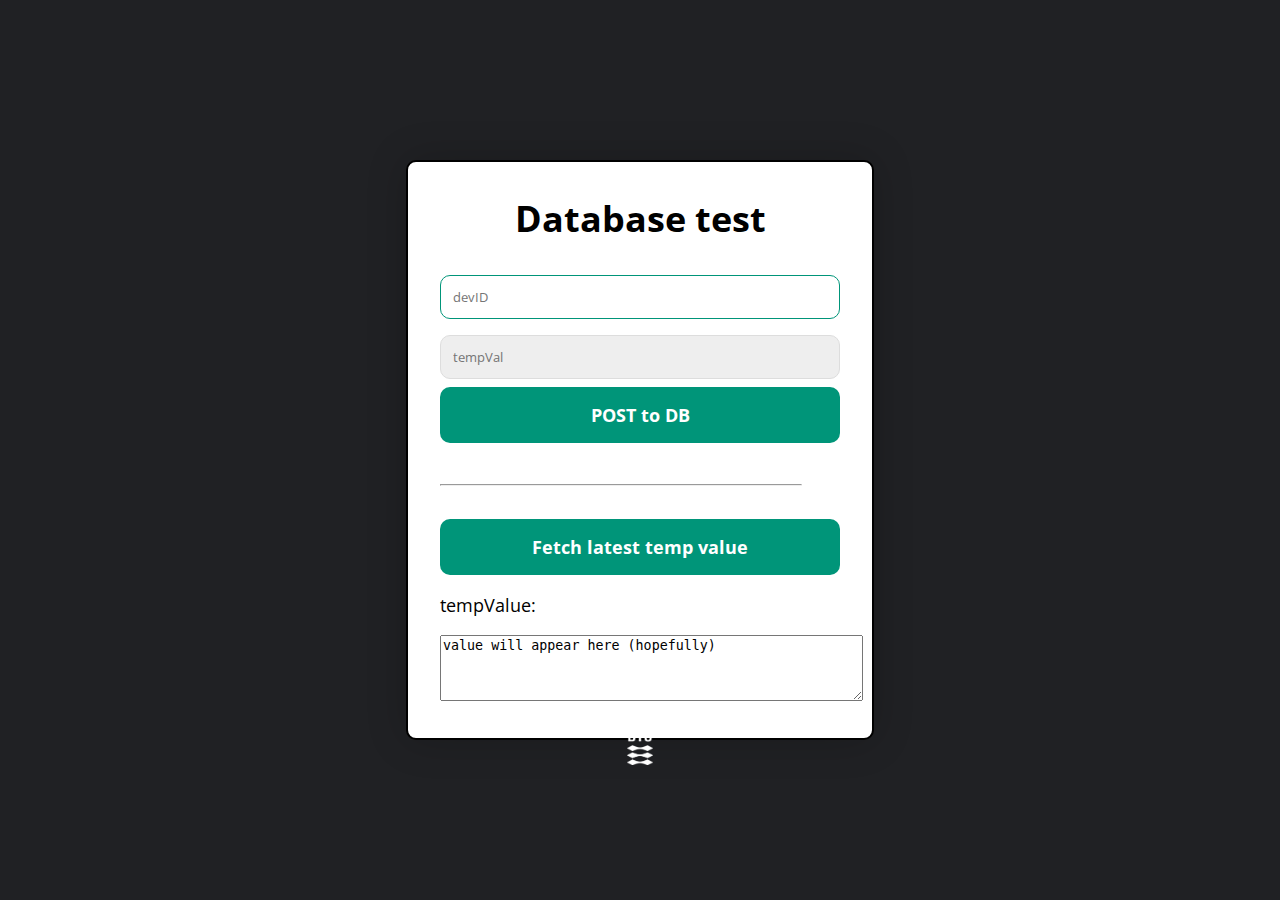
<file: src/main/webapp/index.html>
<!DOCTYPE html>
<html lang="en">
<head>
  <meta charset="UTF-8">
  <title>Login</title>
  <link rel="stylesheet" href="style_index.css">
  <link rel="preconnect" href="https://fonts.googleapis.com">
  <link rel="preconnect" href="https://fonts.gstatic.com" crossorigin>
  <link href="https://fonts.googleapis.com/css2?family=Open+Sans:wght@500;700&display=swap" rel="stylesheet">

  <script src="./clickSens.js"></script>
</head>
<body>

<div class="container">
  <form class="form" id="postform">
    <h1 class="form__title">Database test</h1>

    <div class="form__message form__message--error"></div>
    <div class="form__input-group">
      <input type="text" class="form__input" name ="devID" autofocus placeholder="devID">
      <div class="form__input-error-message"></div>

    </div>
    <div class="form__input-group">
      <input type="text" class="form__input" name ="tempValue" autofocus placeholder="tempVal">
      <div class="form__input-error-message"></div>

    </div>

  </form>
  <button class="form__button" type="Submit" onclick="postTemp()">POST to DB</button>
  <div class="form__input-error-message" id="error"></div>
  <div class="form__message--success" id="success"></div>
<br><hr style="width:90%;text-align:left;margin-left:0"><br>
  <button class="form__button" type="Submit" onclick="fetchTemp()">Fetch latest temp value</button>

  <p><label for="val">tempValue:</label></p>
  <textarea id="val" name="val" rows="4" cols="50">value will appear here (hopefully)</textarea>

</div>

<img class= "dtulogo" src="Blue_Pantone_Uncoaded.png" alt="">





</body>
</html>
</file>
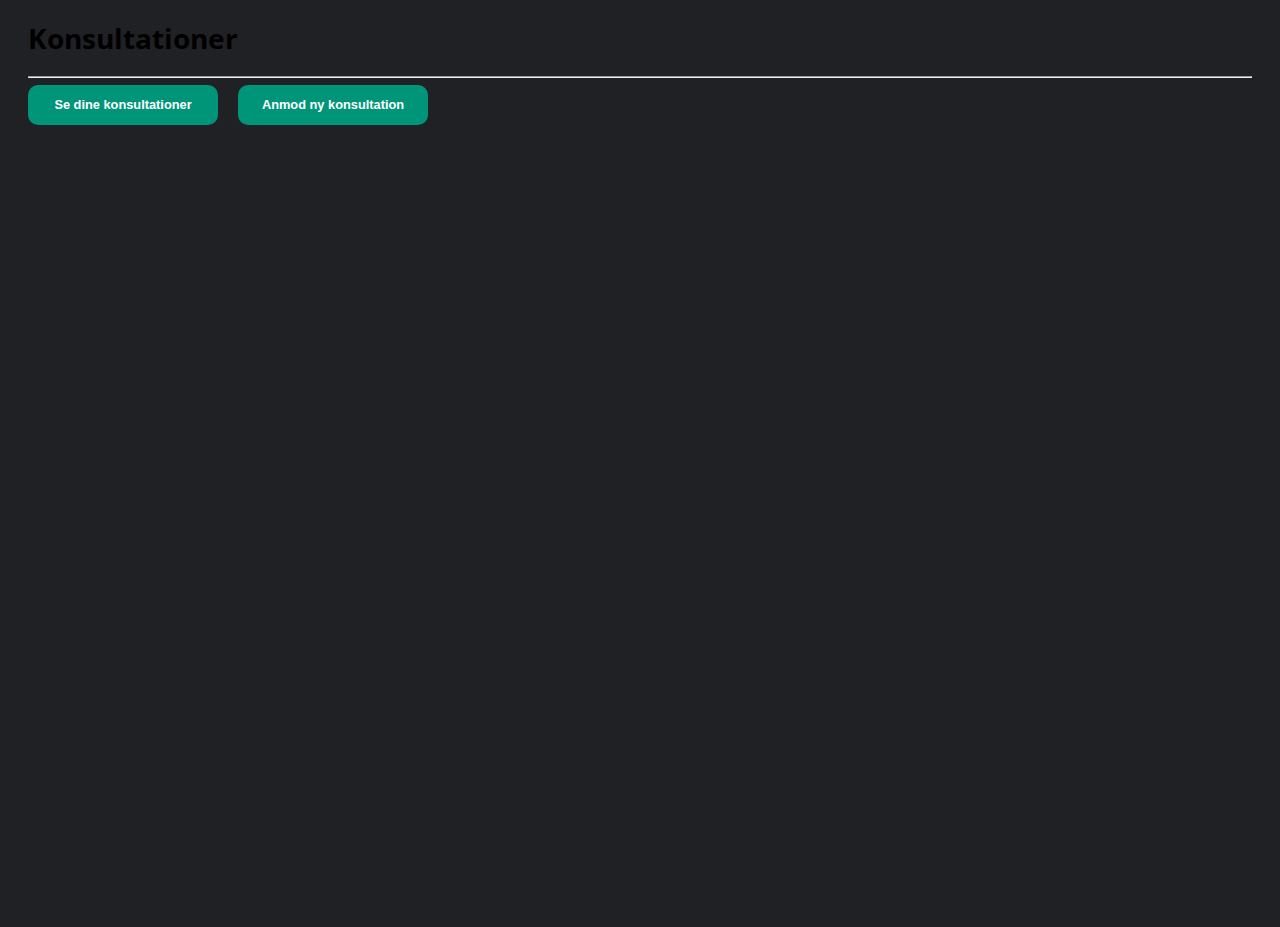
<file: src/main/webapp/aftaler_patient.html>
<!DOCTYPE html>
<html lang="en">
<head>
    <meta charset="UTF-8">
    <title>Aftaler</title>
    <link rel="stylesheet" href="style_home.css">
    <link rel="preconnect" href="https://fonts.googleapis.com">
    <link rel="preconnect" href="https://fonts.gstatic.com" crossorigin>
    <link href="https://fonts.googleapis.com/css2?family=Open+Sans:wght@500;700&display=swap" rel="stylesheet">
</head>
<body onload="">

<div class="content" id="aftaleMain">
    <div class="contentdiv">
    <div class="container" id="konsultationContainer">
        <h1>Konsultationer</h1>
        <hr>
        <div style="display: flex; align-items: center; column-gap: 20px; max-width: 400px; width:100%; justify-content: space-between;">
        <button class="button" type="Submit" onclick="fetchAftalerPatient('previousAftalerPatient')" id="hentAftalerPatientButton">Se dine
            konsultationer
        </button>
        <button class="button" type="Submit"
                onclick="changeVisibility('opretAftale', 'konsultationContainer')" id="createAftaleButton">Anmod ny
            konsultation
        </button>
            </div>
        <div class="error-message" id="errorfelt4"></div>
    </div>


    <div class="hidden" id="previousAftalerPatient">

        <h1>Konsultationer</h1>
        <hr>
        <div class="aftaleListContainer" id="aftaleListContainer">
            <h3>Fremtidige aftaler</h3>
            <div id="comingAftalerPatientTable"></div>

            <h3>Tidligere aftaler</h3>
            <div id="previousAftalerPatientTable"></div>
            </div>
        <button class="button" type="Submit" onclick="changeVisibility('konsultationContainer', 'previousAftalerPatient')" id="goBack">Gå tilbage</button>
    </div>


    <div class="hidden" id="showPatientAftaleDiv">
        <h1>Tidligere konsultationer</h1>
        <hr>
        <div style="display: flex;, column-gap: 50px; max-width: 300px; width:100%; justify-content: space-between;">
        <label>Dato: <div id="datefelt" class="fields"></div></label><br>
        <label>Varighed (minutter): <div id="durationfelt" class="fields"></div></label>
        </div><br>
        <label>Behandler:  <div id="workerusernamefelt" class="fields"></div></label><br>

        <label>Kommentar:  <textarea id="commentfelt" class="comment" readonly></textarea></label><br>
        <button class="button" type="Submit" onclick="changeVisibility('previousAftalerPatient', 'showPatientAftaleDiv')">
            Gå tilbage
        </button>
    </div>



    <div class="hidden" id="opretAftale">

        <div class="container">
            <form class="form" id="aftaleForm">
                <h1>Anmod om ny konsultation</h1>
                <hr>
                <div id="containerReq">
                <br>
                <div id="wrapper">
                    <div id="secondColumn">
                <label>
                    Vælg dato:<br>
                </label>

                <input type="date" name="datetime" required>
                    </div>
                <div id="firstColumn">
                <label>Vælg tidspunkt:</label><br>
                <select name="timeOfDay" id="timeOfDay">
                    <option value="formiddag">Formiddag</option>
                    <option value="eftermiddag">Eftermiddag</option>

                </select>
                </div>

                </div>

                <br>
                <label>Behandler:<br></label>
                <select name="workerusername" id="personnel">
                    <option value="hema1526">Læge: Henning Madsen</option>
                    <option value="chha4859">Sygeplejerske: Christina Hansen</option>
                    <option value="testdoctor">testdoctor: Test Doctor</option>

                </select><br><br>

                <label>Årsag til konsultation:</label>
                <textarea type="text" class="subject" name="note" autofocus
                          placeholder="Venligst skriv årsagen til konsultationen her."></textarea>
                <br>
                </div>
            </form>


            <button class="button" type="Submit" onclick="requestAftale()" style="margin: 13px;">Anmod konsultation</button>
            <button class="button" type="Submit" onclick="changeVisibility('konsultationContainer', 'opretAftale')" >
                Gå tilbage
            </button>

            </p>

        </div>

    </div>

</div>

</div>


</body>
<style src="appointment.css"></style>
<style src="style_home.css"></style>
</html>
</file>
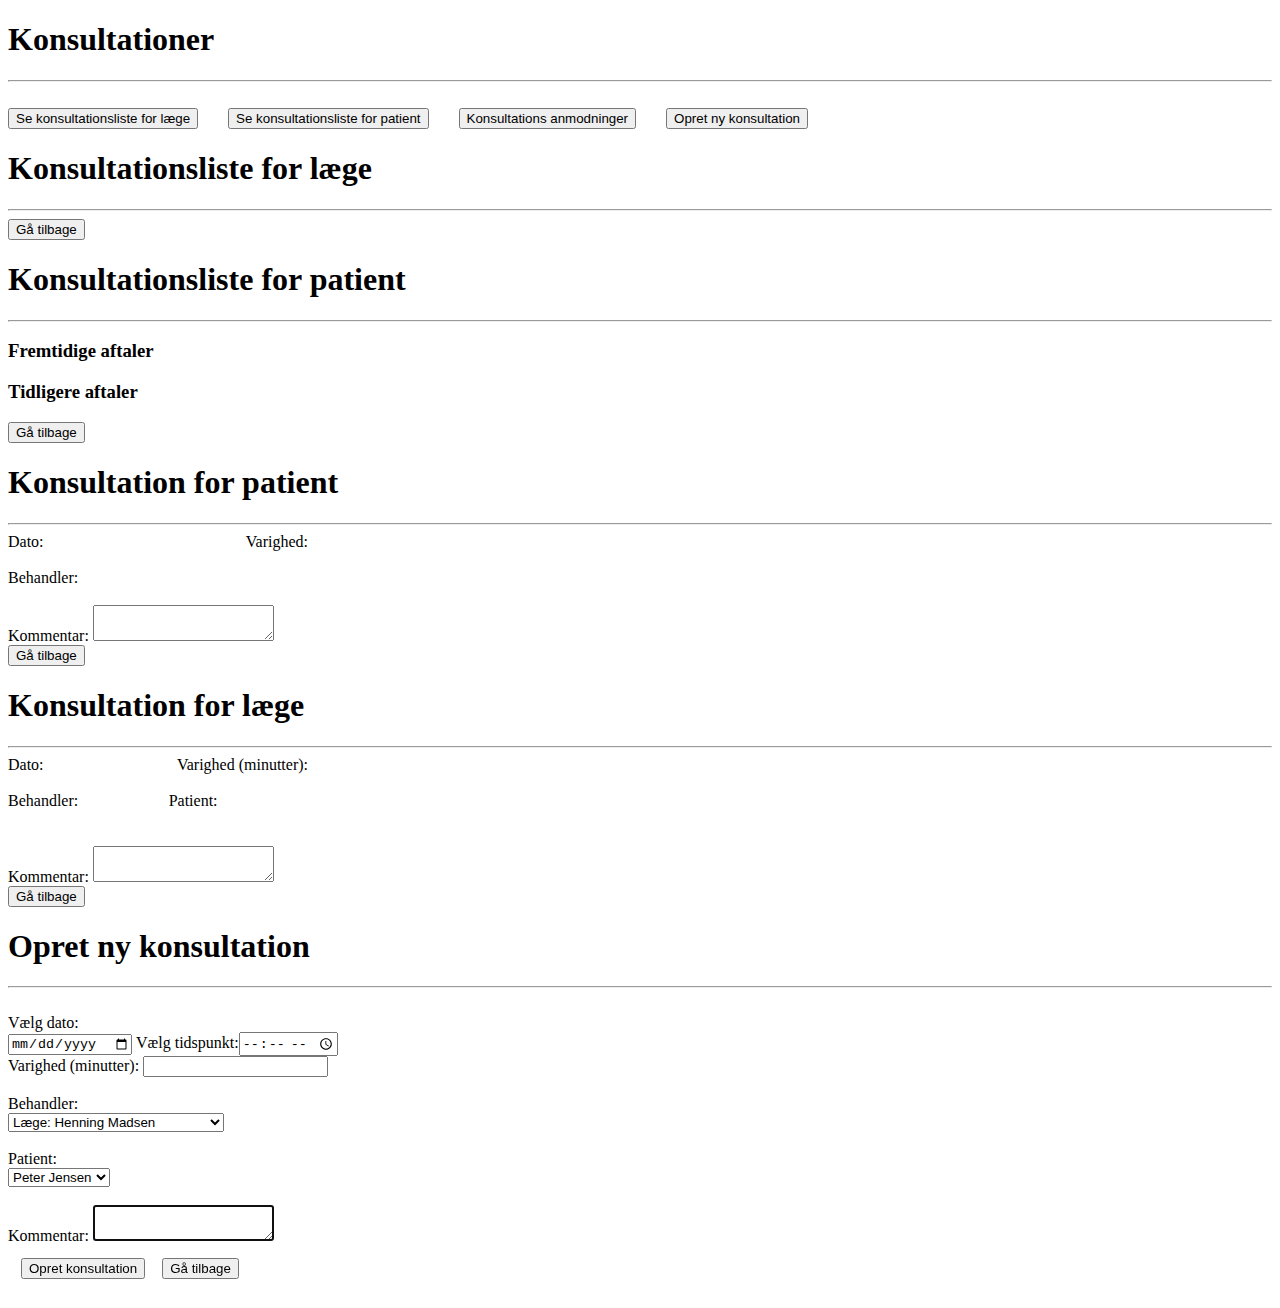
<file: src/main/webapp/aftaler_worker.html>
<!DOCTYPE html>
<html lang="en">
<head>
    <meta charset="UTF-8">
    <title>Title</title>
</head>
<body>
<div class="" id="aftaleMain">

  <div class ="container" id="konsultationContainer">
    <h1>Konsultationer</h1>
    <hr>
    <br>
    <div style="display: flex; align-items: center; column-gap: 20px; max-width: 800px; width:100%; justify-content: space-between;">
    <button class="button" type="Submit" onclick="fetchAftalerWorker()" id="hentAftalerWorkerButton">Se
      konsultationsliste for læge
    </button>
    <button class="button" type="Submit" onclick="fetchAftalerPatient()" id="hentAftalerPatientButton">Se
      konsultationsliste for patient
    </button>
      <button class="button" type="Submit" onclick="loadHTML('sitecontent','request.html'); fetchRequests();">Konsultations anmodninger
      </button>
      <button class="button" type="Submit" onclick="changeVisibility('createAftaleContainer', 'konsultationContainer');">Opret ny konsultation
      </button>

      </div>

  </div>


  <div class="hidden" id="previousAftalerWorker">
    <h1>Konsultationsliste for læge</h1>
    <hr>
    <div class="aftaleListContainer" id="aftaleListContainer1">
      <div id="aftaleWorkerTable"></div>
    </div>
    <button class="button" type="Submit" onclick="changeVisibility('konsultationContainer', 'previousAftalerWorker');
      document.getElementById('aftaleWorkerTable').innerHTML ='';">Gå tilbage</button>
  </div>

  <div class="hidden" id="previousAftalerPatient">
    <h1>Konsultationsliste for patient</h1>
    <hr>
    <div class="aftaleListContainer" id="aftaleListContainer2">
      <h3>Fremtidige aftaler</h3>
      <div id="comingAftalerPatientTable"></div>

      <h3>Tidligere aftaler</h3>
      <div id="previousAftalerPatientTable"></div>

    </div>
    <button class="button" type="Submit" onclick="changeVisibility('konsultationContainer', 'previousAftalerPatient');
      document.getElementById('aftalePatientTable').innerHTML ='';">Gå tilbage</button>
  </div>

  <div class="hidden" id="showPatientAftaleDiv">
    <h1>Konsultation for patient</h1>
    <hr>
    <div style="display: flex;, column-gap: 50px; max-width: 300px; width:100%; justify-content: space-between;">
      <label>Dato: <div id="datefelt" class="fields"></div></label><br>
      <label>Varighed: <div id="durationfelt" class="fields"></div></label>
    </div><br>
    <label>Behandler:  <div id="workerusernamefelt" class="fields"></div></label><br>
    <label>Kommentar:  <textarea id="commentfelt" class="comment" readonly></textarea></label><br>
    <button class="button" type="Submit" onclick="changeVisibility('previousAftalerPatient', 'showPatientAftaleDiv')">
      Gå tilbage
    </button>
  </div>

  <div class="hidden" id="showWorkerAftaleDiv">
    <h1>Konsultation for læge</h1>
    <hr>
    <div style="display: flex;, column-gap: 50px; max-width: 300px; width:100%; justify-content: space-between;">
      <label>Dato: <div id="datefelt2" class="fields"></div></label><br>
      <label>Varighed (minutter): <div id="durationfelt2" class="fields"></div></label>
    </div><br>
    <div style="display: flex;, column-gap: 50px; max-width: 300px; width:100%; justify-content: space-between;">
      <label>Behandler:  <div id="workerusernamefelt2" class="fields"></div></label>
      <label>Patient: <div id="patientfelt2" class="fields"></div></label><br></label>
    </div><br>

  <br>
    <label>Kommentar:  <textarea id="commentfelt2" class="comment" readonly></textarea></label><br>
    <button class="button" type="Submit" onclick="changeVisibility('previousAftalerWorker', 'showWorkerAftaleDiv')">
      Gå tilbage
    </button>
  </div>

  <div class="hidden" id="createAftaleContainer">

    <div class="container">
      <form class="form" id="createAftaleForm">
        <h1>Opret ny konsultation</h1>
        <hr>
        <div id="containerCreateAftale">
          <br>
          <div id="wrapper">
            <div id="secondColumn">
              <label>
                Vælg dato:<br>
              </label>

              <input type="date" name="datetime" required>

              <label>Vælg tidspunkt:<input type="time" name="time" required></label>
            </div>
            <div id="firstColumn">
              <label>Varighed (minutter): <input name="duration"></label>
            </div>

          </div>

          <br>
          <label>Behandler:<br></label>
          <select name="workerusername" id="personnel">
            <option value="hema1526">Læge: Henning Madsen</option>
            <option value="chha4859">Sygeplejerske: Christina Hansen</option>
            <option value="testdoctor">testdoctor: Test Doctor</option>

          </select><br><br>
          <label>Patient:<br></label>
          <select name="cpr" >
            <option value="010101-0101">Peter Jensen</option>
            <option value="123456-7899">Nicolas Cage</option>


          </select>
<br><br>
          <label>Kommentar:</label>
          <textarea type="text" class="subject" name="note" autofocus
                    placeholder=""></textarea>
          <br>
        </div>
      </form>


      <button class="button" type="Submit" onclick="createAftale()" style="margin: 13px;">Opret konsultation</button>
      <button class="button" type="Submit" onclick="changeVisibility('konsultationContainer', 'createAftaleContainer')" >
        Gå tilbage
      </button>

      </p>
      <div class="success-message" id="successcode2"></div>
    </div>

  </div>


</div>
</body>
</html>
</file>
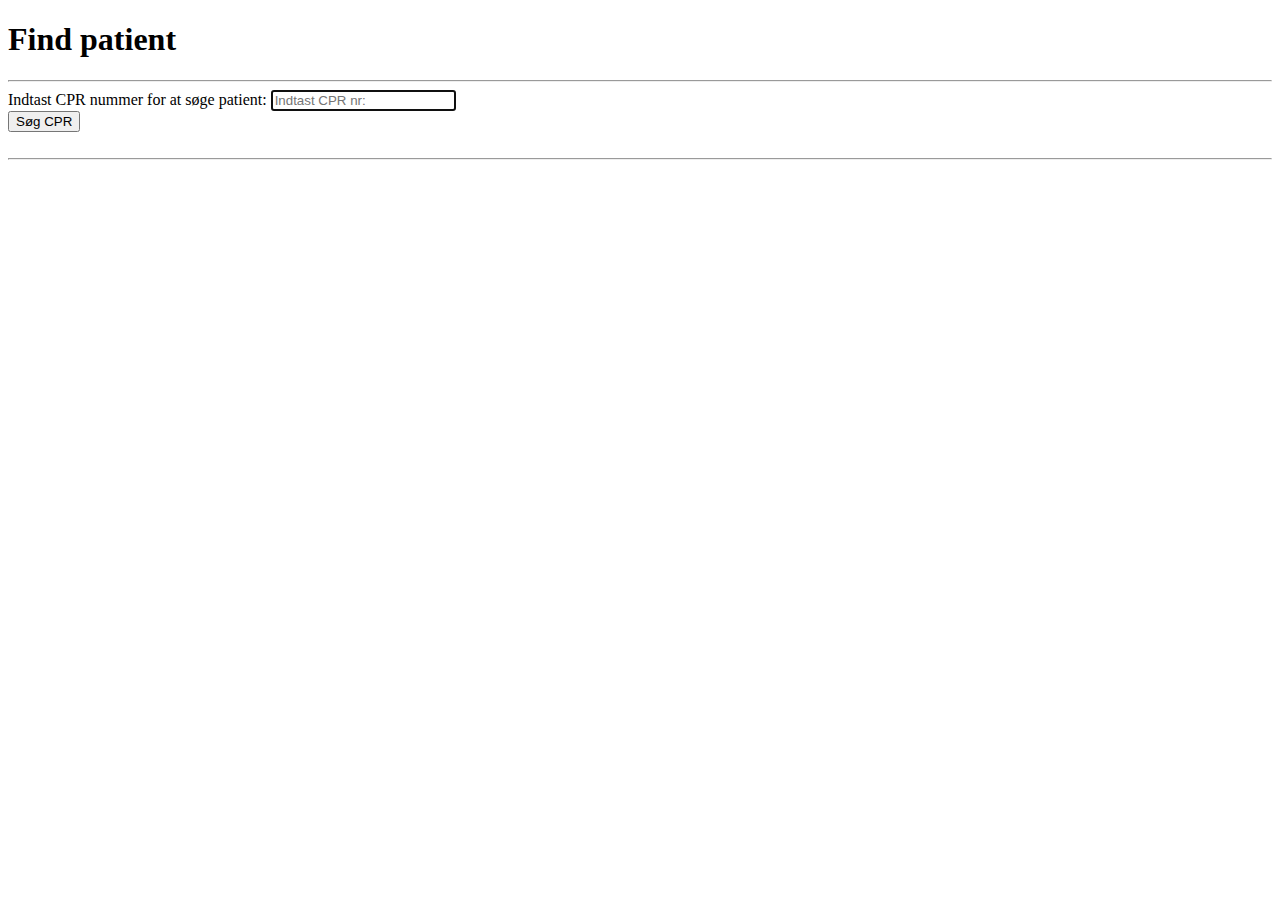
<file: src/main/webapp/findpatient.html>
<!DOCTYPE html>
<html lang="en">
<head>
    <meta charset="UTF-8">
    <title>Title</title>
</head>
<body>
<h1>Find patient  </h1>
<hr>

<div></div>
<form class="form" id="cprform">
    Indtast CPR nummer for at søge patient:
  <input type="text" class="input" name ="cpr"  width="200px" autofocus placeholder="Indtast CPR nr:"></form>
<button class="button" type="Submit" onclick="fetchCPR()" id="cprbutton">Søg CPR</button><br><br>
<hr>
<div class="error-message" id="errorcode"></div>
<div class="foundCPR">
<div class="" id="navnfelt"></div>
<div class="" id="cprfelt"></div>
<div id="chooseButton"></div>
<div class="success-message" id="successcode"></div>
</div>

</body>
</html>
</file>
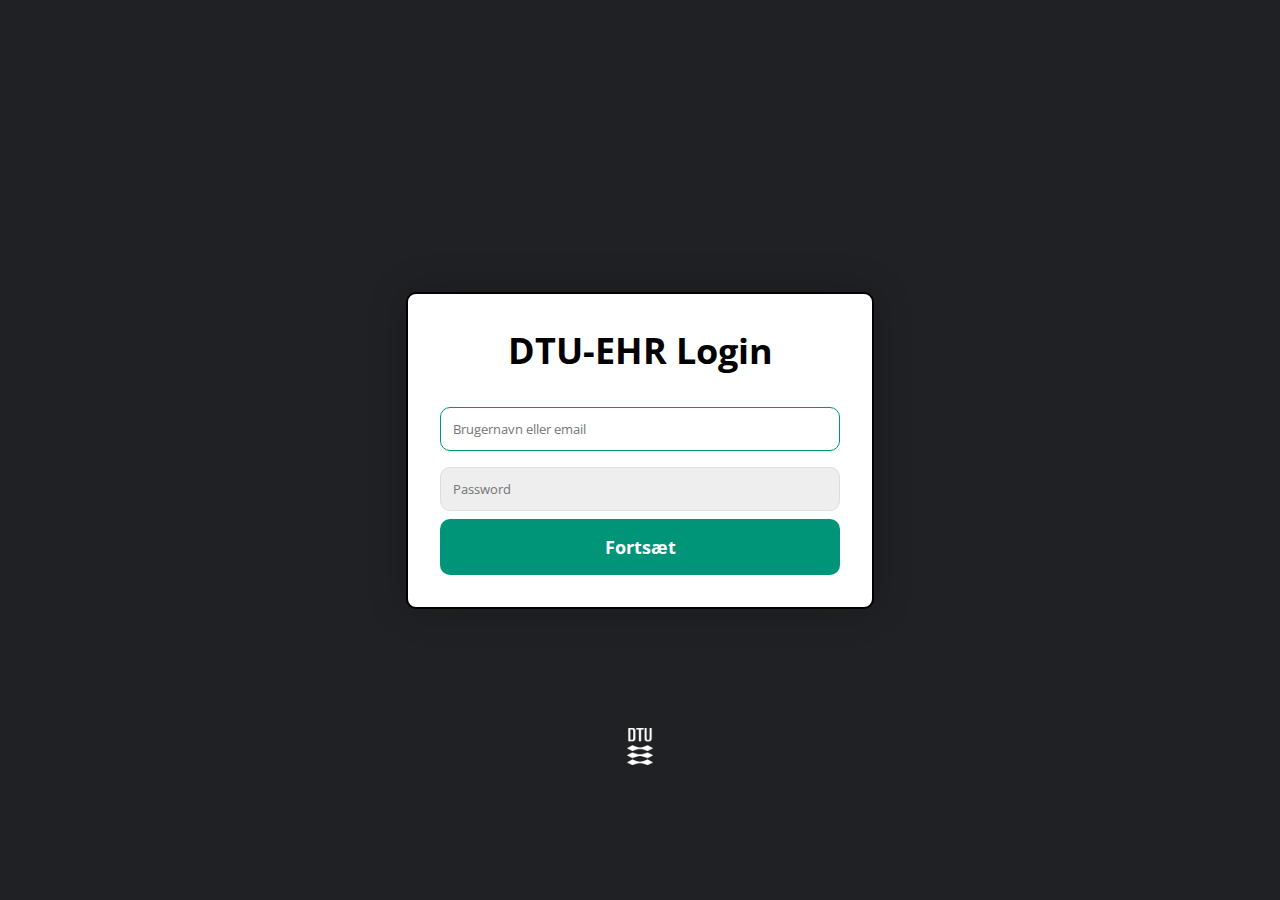
<file: src/main/webapp/index3.html>
<!DOCTYPE html>
<html lang="en">
<head>
    <meta charset="UTF-8">
    <title>Login</title>
    <link rel="stylesheet" href="style_index.css">
    <link rel="preconnect" href="https://fonts.googleapis.com">
    <link rel="preconnect" href="https://fonts.gstatic.com" crossorigin>
    <link href="https://fonts.googleapis.com/css2?family=Open+Sans:wght@500;700&display=swap" rel="stylesheet">

    <script src="./clickLogin.js"></script>
</head>
<body>

    <div class="container">
        <form class="form" id="login">
            <h1 class="form__title">DTU-EHR Login</h1>

            <div class="form__message form__message--error"></div>
            <div class="form__input-group">
                <input type="text" class="form__input" name ="username" autofocus placeholder="Brugernavn eller email">
                <div class="form__input-error-message"></div>

            </div>
            <div class="form__input-group">
                <input type="password" class="form__input" name ="password" autofocus placeholder="Password">
                <div class="form__input-error-message" id="error"></div>

            </div>
        </form>
        <button class="form__button" type="Submit" onclick="clickLogin()">Fortsæt</button>

    </div>

    <img class= "dtulogo" src="Blue_Pantone_Uncoaded.png" alt="">




</body>
</html>
</file>
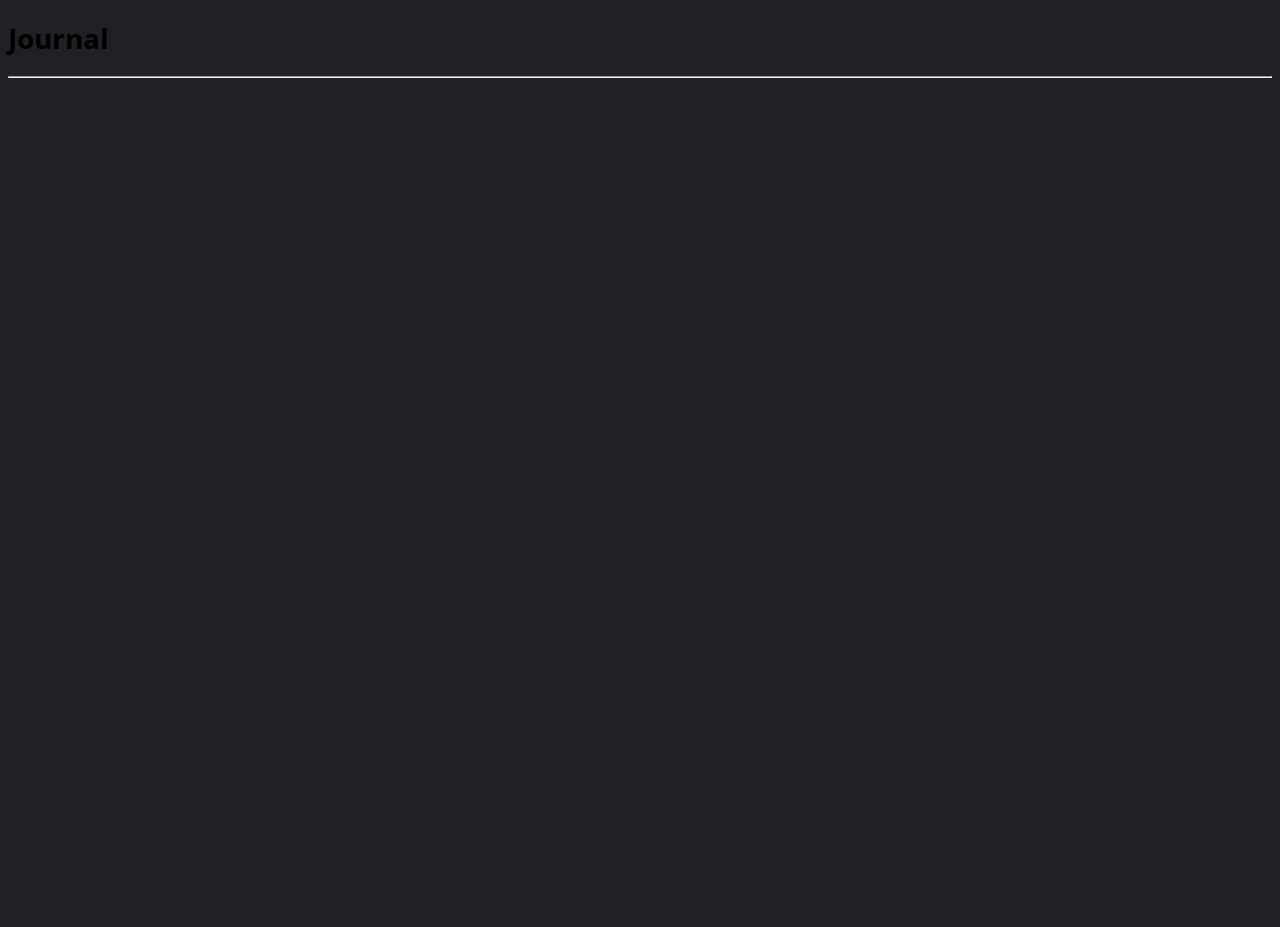
<file: src/main/webapp/journal.html>
<!DOCTYPE html>
<html lang="en">
<head>
    <meta charset="UTF-8">
    <title>DTU-EHR System</title>
    <link rel="stylesheet" href="style_home.css">
    <link rel="preconnect" href="https://fonts.googleapis.com">
    <link rel="preconnect" href="https://fonts.gstatic.com" crossorigin>
    <link href="https://fonts.googleapis.com/css2?family=Open+Sans:wght@500;700&display=swap" rel="stylesheet">


</head>
<body>

<h1>Journal</h1>
<hr>



</body>
</html>
</file>
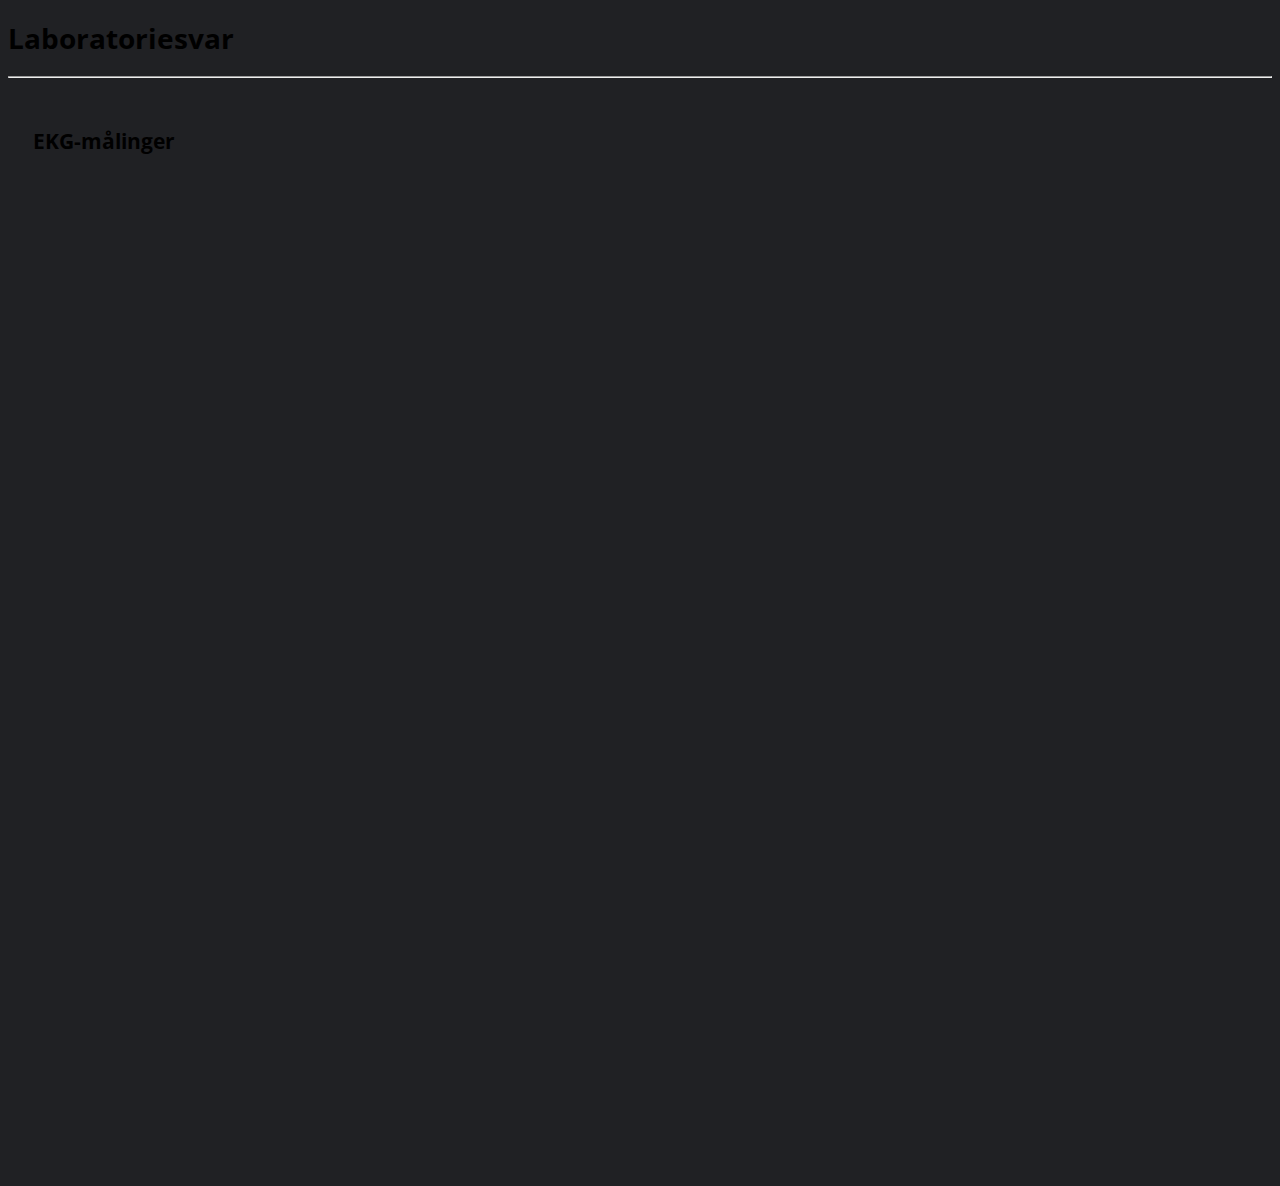
<file: src/main/webapp/lab.html>
<!DOCTYPE html>
<html lang="en">
<head>
    <meta charset="UTF-8">

  <link rel="stylesheet" href="style_home.css">
  <link rel="preconnect" href="https://fonts.googleapis.com">
  <link rel="preconnect" href="https://fonts.gstatic.com" crossorigin>
  <link href="https://fonts.googleapis.com/css2?family=Open+Sans:wght@500;700&display=swap" rel="stylesheet">




  <title>Title</title>
</head>
<body>
<h1>Laboratoriesvar</h1>
<hr>

<div id="ekgListContainer" class="aftaleListContainer">
  <h2>EKG-målinger</h2>
  <div id="ekgListTable">

  </div>

</div>

<div id="ekgMonitorContainer" class="aftaleListContainer">
  <div>
    <canvas id="ekg_canvas"></canvas>
  </div>
</div>



</body>

</html>
</file>
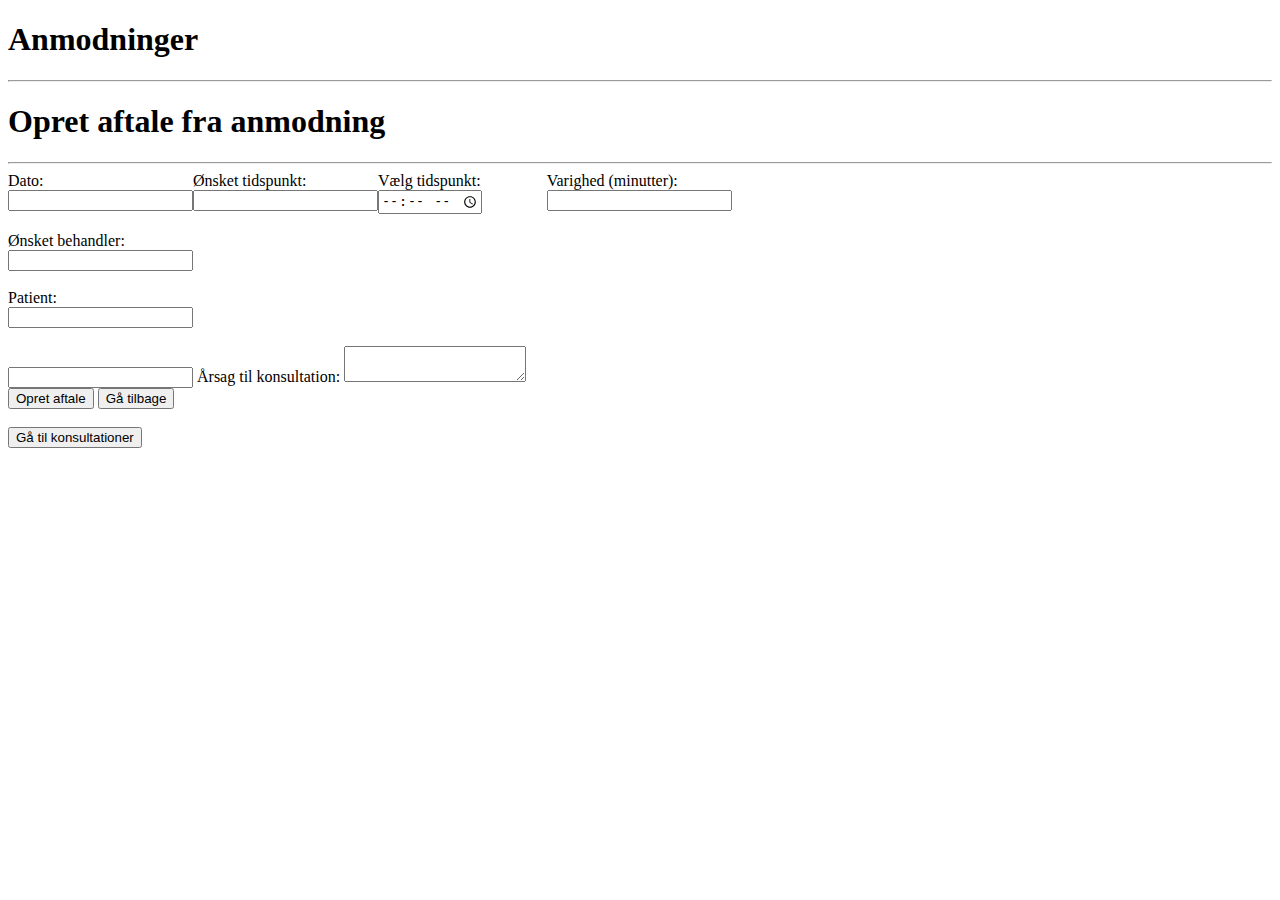
<file: src/main/webapp/request.html>
<!DOCTYPE html>
<html lang="en">
<head>
    <meta charset="UTF-8">
    <title>Title</title>
</head>
<body onload="">
<div class ="container" id="requestContainer">
    <div id="requestListContainer">
  <h1>Anmodninger</h1>
  <hr>
    <div id="errorfield"></div>
        <div id="requestTable"></div>
    </div>

    <div id="requestSingleContainer" class="hidden">
        <h1>Opret aftale fra anmodning</h1>
        <hr>
        <form class="form" id="aftaleReqForm">
        <div style="display: flex;, column-gap: 50px; max-width: 800px; width:100%; justify-content: space-between;">
            <label>Dato: <div class="fields">
                <input  id="datefeltreq" name="datetime" readonly>

            </div></label><br>
            <label>Ønsket tidspunkt: <div class="fields">
                <input  id="timeofdayfeltreq" readonly>

            </div></label>
            <label>Vælg tidspunkt:<input type="time" name="time" required></label>
            <label>Varighed (minutter): <input name="duration"></label>
        </div><br>
        <label>Ønsket behandler:  <div  class="fields" >
            <input  id="workerusernamefeltreq" name="workerusername"readonly>

        </div></label><br>
        <label>Patient:  <div  class="fields" >
            <input  id="patientfeltreq" name="cpr" readonly>

        </div></label><br>
        <input id="aftaleidfelt" name="aftaleid" class="hidden">
        <label>Årsag til konsultation:  <textarea id="commentfeltreq" class="comment" name="note" readonly></textarea></label><br>
        </form>
        <button class="button" type="Submit" onclick="createAftaleFromReq()" >Opret aftale</button>
        <button class="button" type="Submit" onclick="changeVisibility('requestListContainer', 'requestSingleContainer')" >Gå tilbage</button>
        <div class="success-message" id="succescode_req"></div>
    </div><br>
    <button class="button" type="Submit" onclick='loadAftaler()'>Gå til konsultationer</button>


</div>
</body>

</html>
</file>
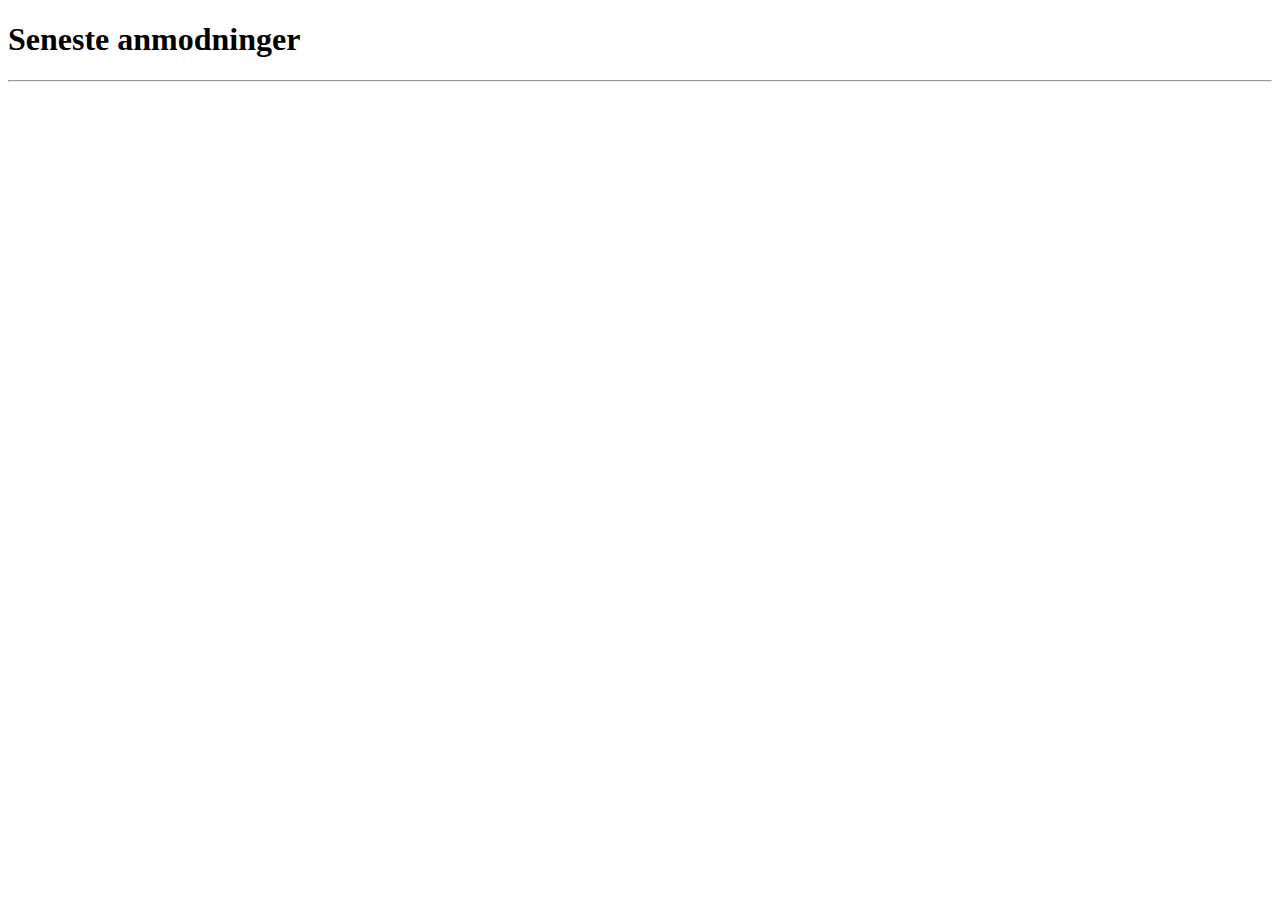
<file: src/main/webapp/requests.html>
<!DOCTYPE html>
<html lang="en">
<head>
    <meta charset="UTF-8">
    <title>Title</title>
</head>
<body>


<div class="hidden" id="requestContainer">
  <h1>Seneste anmodninger</h1>
  <hr>

</div>
</body>
</html>
</file>
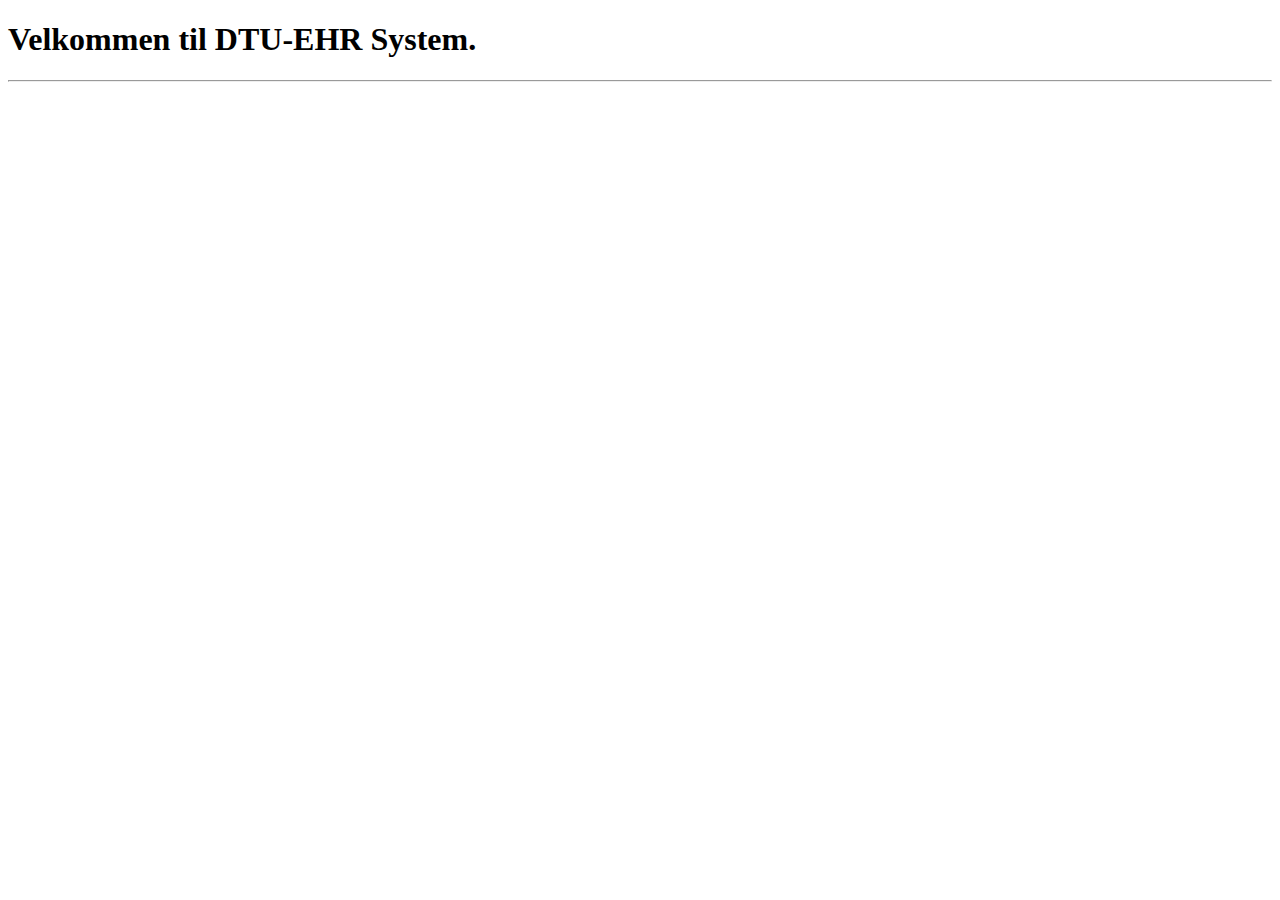
<file: src/main/webapp/welcome_patient.html>
<!DOCTYPE html>
<html lang="en">
<head>
    <meta charset="UTF-8">
    <title>Title</title>
</head>
<body>
<h1>Velkommen til DTU-EHR System.</h1>
<hr>

<div id="welcomeContainer">


</div>
</body>

</html>
</file>
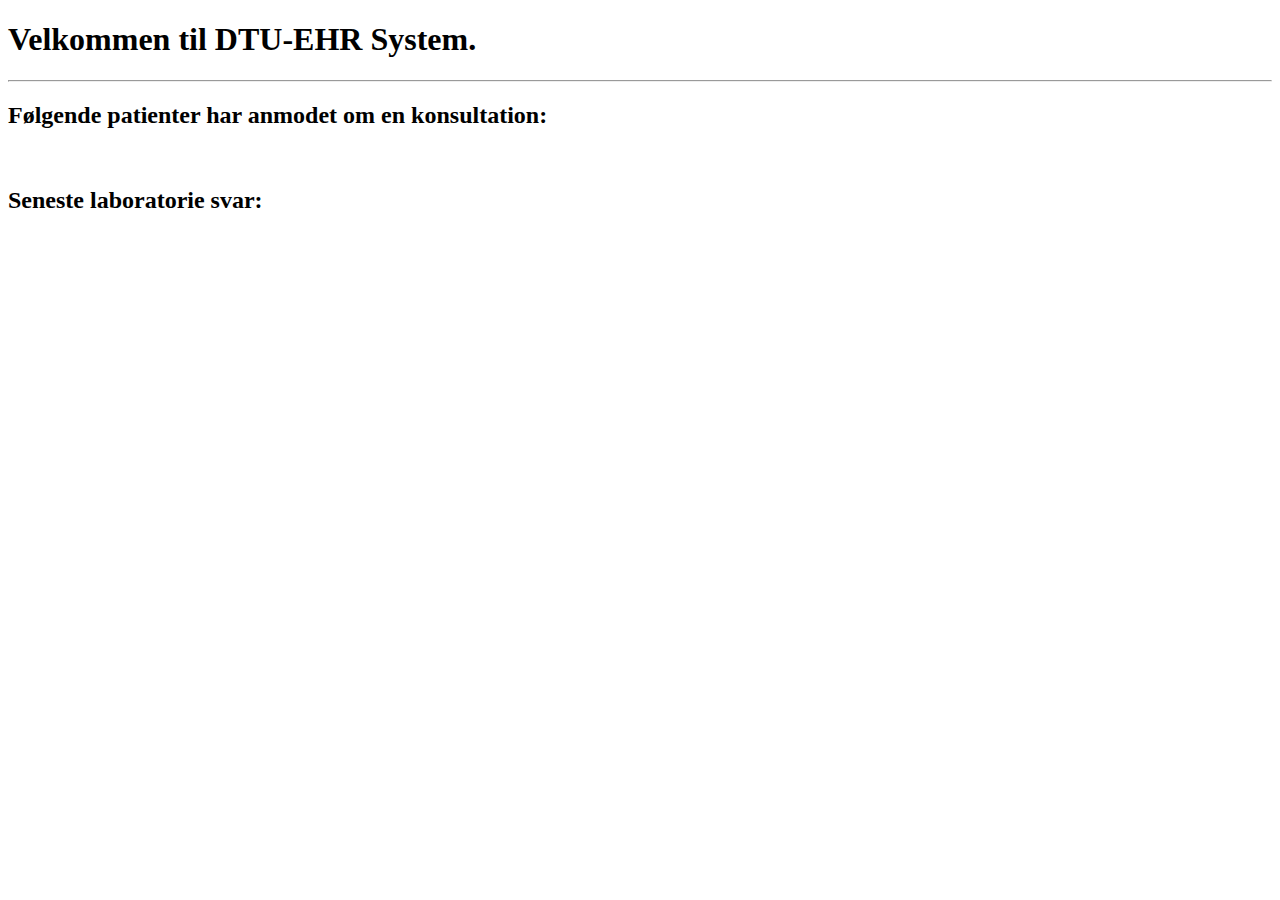
<file: src/main/webapp/welcome_worker.html>
<!DOCTYPE html>
<html lang="en">
<head>
  <meta charset="UTF-8">
  <title>Title</title>
</head>
<body>
<h1>Velkommen til DTU-EHR System.</h1>
<hr>

<div id="welcomeContainer">


  <div id="welcomeContainerDoctor">
    <div id="requestFlagsContainer">
      <h2>Følgende patienter har anmodet om en konsultation:</h2>
      <div id="flagUserDiv"></div>
      <div id="flagContent">


      </div>

    </div>
    <br>
    <div id="labResultContainer">
      <h2>Seneste laboratorie svar: </h2>

    </div>

  </div>
</div>
</body>
<script src="clickFetch.js"></script>
</html>
</file>
<file: src/main/webapp/style_index.css>
body {
    --color-primary: #009579;
    --color-primary-dark: #007f67;
    --color-secondary: #252c6a;
    --color-error: #cc3333;
    --color-succes: #4bb544;
    --border-radius: 10px;

    margin: 0;
    height: 100vh;
    display: flex;
    align-items: center;
    justify-content: center;
    font-size: 18px;
    background: #202124;
    background-size: cover;
}

.container {

    width: 400px;
    max-width: 400px;
    margin: 1rem;
    padding: 2rem;
    box-shadow: 0 0 40px rgba(0,0,0,0.2);
    border-radius: var(--border-radius);
    background: #ffffff;
    border-style: solid;
    border-width: 2px;
    border-color: #000000;

}

.dtulogo {

    width: 2%;
    height: auto;
    position: absolute;
    bottom: 15%;

}

.container,
.form__input,
.form__button{
    font-family: 'Open Sans', sans-serif;
}




.form > *:first-child{
    margin-top: 0;

}

.form > *:last-child{
    margin-bottom: 0;

}
.form__title{
    margin-bottom: 2rem;
    text-align: center;
}

.form__input-group{
    margin-bottom: 1rem;
}

.form__input{
    display: block;
    width: 100%;
    padding: 0.75rem;
    box-sizing: border-box;
    border-radius: var(--border-radius);
    border: 1px solid #dddddd;
    outline: none;
    background: #eeeeee;
    transition: background 0.2s, border-color 0.2s;

}

.form__input:focus {
    border-color: var(--color-primary);
    background: #ffffff;

}

.form__input--error {
    color:  var(--color-error);
    border-color: var(--color-error);
}

.form__input-error-message {
    margin-top: 0.5rem;
    font-size: 0.85rem;
    color: var(--color-error);
    animation: fadeOut 2s forwards;
    animation-delay: 5s;

}
@keyframes fadeOut {
    from {opacity: 1;}
    to {opacity: 0;}
}

.form__message {

    text-align: center;
    margin-bottom: 1rem;


}

.form__message--success {
    color: var(--color-succes);
    animation: fadeOut 2s forwards;
    animation-delay: 5s;
}

.form__message--error {
    color: var(--color-error)
}

.form__button{
    width: 100%;
    padding: 1rem 2rem;
    font-weight: bold;
    font-size: 1.1rem;
    color: #ffffff;
    border: none;
    border-radius: var(--border-radius);
    outline: none;
    cursor: pointer;
    background: var(--color-primary);

}

.form--hidden{
    display: none;
}
.form__button:hover {
    background: var(--color-primary-dark);

}

.form__button:active{
    transform: scale(0.95);

}

.form__text {
    text-align: center;

}

.form__link {
    color: var(--color-secondary);
    text-decoration: none;
    cursor: pointer;

}

.form__link:hover{
    text-decoration: underline;

}
</file>
<file: src/main/webapp/style_home.css>
@import url('https://fonts.googleapis.com/css2?family=Open+Sans:wght@500;700&display=swap');

header {
    margin: 0;
    padding: 0;
    box-sizing: border-box;
    font-family: 'Open Sans', sans-serif;
}
.footer_container{
    font-size: 12px;
    font-family: 'Open Sans', sans-serif;
    color: #eeeeee;
    text-align: right;

    width: 100%;
    max-width: 1600px;

}
body {
    --color-primary: #009579;
    --color-primary-dark: #007f67;
    --color-secondary: #252c6a;
    --color-error: #cc3333;
    --color-succes: #4bb544;
    --border-radius: 10px;
    --border-color: #000000;

    height: 100vh;

    font-size: 14px;
    background: #202124;
    background-size: cover;
    font-family: 'Open Sans', sans-serif;
}

header{
    position:absolute;
    top: 0;
    left: 0;
    width: 100%;
    max-width: 1720px;
    padding: 10px 50px;
    display: flex;
    justify-content: space-between;
    align-items: center;



}

header .logo{
    color: #eeeeee;
    font-weight: 700;
    text-decoration: none;
    font-size: 2em;
    text-transform: uppercase;
    letter-spacing: 2px;


}

header .ekglogo{
    width: 60px;
    height: 20px;

}
header ul{

    display: flex;
    justify-content: center;
    align-items: center;
}

header ul li{

    list-style: none;
    margin-left: 20px;
}

header ul li a{

    text-decoration: none;
    padding: 6px 15px;
    color: #eeeeee;
    border-style: solid;
    border-radius: var(--border-radius);
    border-width: 1px;
    border-color: #202124;
}

header ul li a:hover,
header ul li a.active
{

    background: #eeeeee;
    color: var(--color-primary-dark);
    border-radius: var(--border-radius);
    border-style: solid;
    border-width: 1px;
    border-color: var(--border-color);


}

.main-content {
    margin-top: 50px;
    display: grid;
    width: 100%;
    max-width: 1720px;

    grid-template-columns: 1fr 4fr;


}

.sidebar {
    display: flex;
    float: left;
    position: relative;
    width: 100%;
    height: 700px;
    max-width: 240px;
    margin: 20px 40px;
    padding: 1rem;
    box-shadow: 0 0 40px rgba(0,0,0,0.2);
    border-radius: var(--border-radius);
    background: #ffffff;
    justify-content: center;
    text-align: center;
    border-style: solid;
    border-width: 2px;
    border-color: var(--border-color);

}

.sitecontent {

    float: left;
    width: 100%;
    height: 700px;
    max-width: 1270px;
    margin: 20px 5px;
    padding: 1rem;
    box-shadow: 0 0 40px rgba(0,0,0,0.2);
    border-radius: var(--border-radius);
    background: #ffffff;
    border-style: solid;
    border-width: 2px;
    border-color: var(--border-color);
}

.pBar{
    display: block;
    text-align: center;

}

input {
    display: block;
    height: 30px;

    padding: 0.75rem;
    box-sizing: border-box;
    border-radius: var(--border-radius);
    border: 1px solid black;
    outline: none;
    background: #eeeeee;
    transition: background 0.2s, border-color 0.2s;
}

textarea {

    display: block;
    height: 30px;

    padding: 0.75rem;
    box-sizing: border-box;
    border-radius: var(--border-radius);
    border: 1px solid black;
    outline: none;
    background: #eeeeee;
    transition: background 0.2s, border-color 0.2s;
}

textarea.subject {
    width: 500px;
    height: 200px;
}

textarea.comment{
    resize: none;
    width: 700px;
    height: 200px;
    overflow: scroll;
}
#contentdiv{
    position:relative;

}

.contentdiv{


}
#footerdiv{
    max-height: 200px;
    height: 100%;
    border: 1px black;
}

div.fields{

    font-weight: normal;
}
.button{
    height: 40px;
    width: 200px;

    font-weight: bold;
    font-size: 0.8rem;
    color: #ffffff;
    border: none;
    border-radius: var(--border-radius);
    outline: none;
    cursor: pointer;
    background: var(--color-primary);
}

.button_select{
    height: 40px;
    width: 200px;

    font-weight: bold;
    font-size: 0.8rem;
    color: black;
    border-radius: var(--border-radius);
    border-color: var(--color-primary);
    border-width: 1px;
    outline: none;
    cursor: pointer;
    background: #ffffff;
    margin-left: auto;
    margin-right: auto;
    margin-top: auto;
    margin-bottom: auto;
}

.button_warning{
    height: 40px;
    width: 200px;

    font-weight: bold;
    font-size: 0.8rem;
    color: white;
    border-radius: var(--border-radius);
    border-color: black;
    border-width: 1px;
    outline: none;
    cursor: pointer;
    background: red;
    margin-left: auto;
    margin-right: auto;
    margin-top: auto;
    margin-bottom: auto;
}

.buttonbottom{

    position: absolute;
    justify-content: center;
    text-align: center;
    margin-bottom:50px;

    bottom: 0px;
}
input:focus {
    border-color: var(--color-primary);
    background: #ffffff;

}

textarea:focus {
    border-color: var(--color-primary);
    background: #ffffff;

}


.foundCPR{

    text-align: center;
    font-size: 14pt;
}

hr.style-one {
    border: 0;
    height: 1px;
    background: #333;
    background-image: linear-gradient(to right, #ccc, #333, #ccc);
}


.hidden {
    display:none;
}


.aftaleListContainer{

    height:500px;
    width:1050px;
    overflow:auto;
    padding:2%;

}

.flagContainer{

    height:300px;
    width:500px;
    overflow:auto;
    padding:2%;

}

.overlay {
    position: fixed;
    top: 0;
    bottom: 0;
    left: 0;
    right: 0;
    background: rgba(0, 0, 0, 0.7);
    transition: opacity 500ms;
    visibility: hidden;
    opacity: 0;
}


.overlay:target {
    visibility: visible;
    opacity: 1;
}

.popup {
    margin: 70px auto;
    padding: 20px;
    background: #fff;
    border-radius: 5px;
    width: 30%;
    position: relative;
    transition: all 5s ease-in-out;
    text-align: center;
}

.popup h2 {
    margin-top: 0;
    color: #333;
    font-family: Tahoma, Arial, sans-serif;
}
.popup .close {
    position: absolute;
    top: 20px;
    right: 30px;
    transition: all 200ms;
    font-size: 30px;
    font-weight: bold;
    text-decoration: none;
    color: #333;
}
.popup .close:hover {
    color: #06D85F;
}

.popup .content1{
    max-height: 30%;
    overflow: auto;

}

.error-message {
    margin-top: 0.5rem;
    font-size: 0.85rem;
    color: var(--color-error);
}

.success-message {
    margin-top: 0.5rem;
    font-size: 0.85rem;
    color: var(--color-succes);
}

.table1 {
    border-collapse: collapse;
    border: 1px solid black;
    border-width: thin;
    margin: 25px 0;
    font-size: 1em;


}

.table1 th,
.table1 td {
    padding: 12px 15px;
    text-align: left;
    border: 1px solid black;
}


.table1 tbody tr:nth-of-type(even) {
    background-color: #f3f3f3;
}

.table1 tbody tr:last-of-type {
    border-bottom: 2px solid #009879;
}
.container {
    margin-left: 20px;
    margin-right: 20px;
}

#containerReq {
    margin-left: 10px;
}

#aftaleForm * {


}

#wrapper {
    display: flex;
}
#first {

}
#second {

}

label {

    font-weight: bold;
}
</file>
